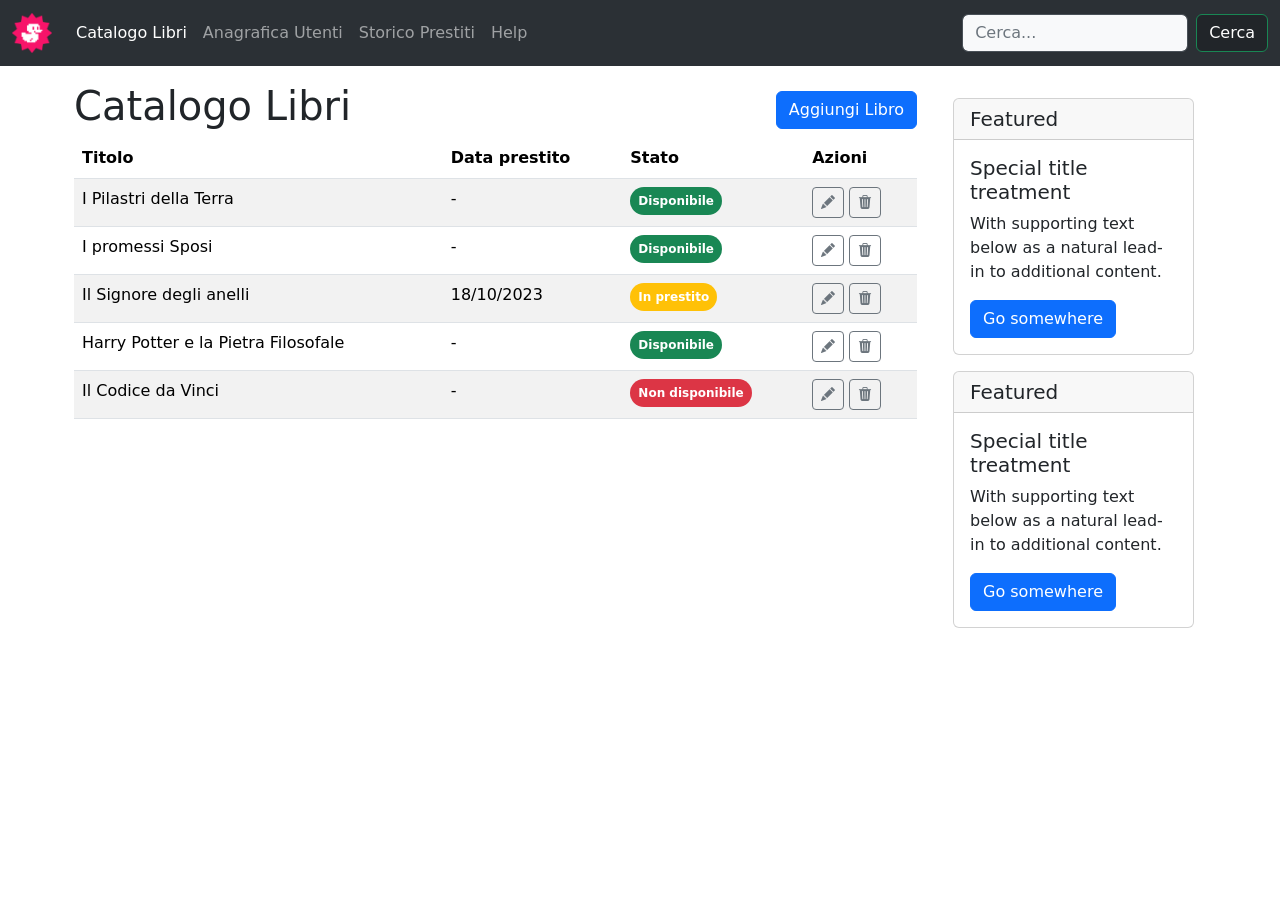
<file: index.html>
<!doctype html>
<html lang="en">
  <head>
    <meta charset="utf-8" />
    <meta name="viewport" content="width=device-width, initial-scale=1" />
    <title>Bootstrap dashboard</title>
    <!-- Bootstrap 5.3.8-->
    <link href="https://cdn.jsdelivr.net/npm/bootstrap@5.3.8/dist/css/bootstrap.min.css" rel="stylesheet" integrity="sha384-sRIl4kxILFvY47J16cr9ZwB07vP4J8+LH7qKQnuqkuIAvNWLzeN8tE5YBujZqJLB" crossorigin="anonymous" />
    <!-- Bootrsap Icons -->
    <link rel="stylesheet" href="https://cdn.jsdelivr.net/npm/bootstrap-icons@1.13.1/font/bootstrap-icons.min.css" />
    <!-- Custom CSS -->
    <link rel="stylesheet" href="style.css" />
  </head>

  <body>
    <nav class="navbar navbar-expand-lg bg-body-tertiary" data-bs-theme="dark">
      <div class="container-fluid">
        <a class="navbar-brand" href="index.html"><img src="./img/duck.png" alt="Duck logo" height="40" /></a>
        <button class="navbar-toggler" type="button" data-bs-toggle="collapse" data-bs-target="#navbarSupportedContent" aria-controls="navbarSupportedContent" aria-expanded="false" aria-label="Toggle navigation">
          <span class="navbar-toggler-icon"></span>
        </button>
        <div class="collapse navbar-collapse" id="navbarSupportedContent">
          <ul class="navbar-nav me-auto mb-2 mb-lg-0">
            <li class="nav-item">
              <a class="nav-link active" aria-current="page" href="#">Catalogo Libri</a>
            </li>
            <li class="nav-item">
              <a class="nav-link" href="#">Anagrafica Utenti</a>
            </li>
            <li class="nav-item">
              <a class="nav-link" href="#">Storico Prestiti</a>
            </li>
            <li class="nav-item">
              <a class="nav-link" href="#">Help</a>
            </li>
          </ul>
          <form class="d-flex" role="search">
            <input class="form-control me-2 bg-light text-dark" type="search" placeholder="Cerca..." aria-label="Search" />
            <button class="btn btn-outline-success text-bg-dark" type="submit">Cerca</button>
          </form>
        </div>
      </div>
    </nav>

    <!-- contenitore principale -->
    <div class="container p-4 p-md-2 p-lg-3">
      <div class="row gx-5">
        <div class="col-12 col-lg-9">
          <div class="row align-items-center">
            <div class="col ps-0">
              <h2 class="display-6">Catalogo Libri</h2>
            </div>
            <div class="col d-flex justify-content-end pe-0">
              <a type="button" class="btn btn-primary" href="./new-book.html">Aggiungi Libro</a>
            </div>
          </div>
          <div class="row">
            <table class="table table-striped table-hover">
              <thead>
                <tr>
                  <th scope="col">Titolo</th>
                  <th scope="col" class="d-none d-sm-table-cell">Data prestito</th>
                  <th scope="col">Stato</th>
                  <th scope="col">Azioni</th>
                </tr>
              </thead>
              <tbody>
                <tr>
                  <td>I Pilastri della Terra</td>
                  <td class="d-none d-sm-table-cell">-</td>
                  <td><span class="badge text-bg-success rounded-pill p-2">Disponibile</span></td>
                  <td>
                    <div role="group" aria-label="Azioni libro">
                      <button type="button" class="btn btn-outline-secondary btn-sm">
                        <i class="bi bi-pencil-fill"></i>
                      </button>
                      <button type="button" class="btn btn-outline-secondary btn-sm">
                        <i class="bi bi-trash3-fill"></i>
                      </button>
                    </div>
                  </td>
                </tr>
                <tr>
                  <td>I promessi Sposi</td>
                  <td class="d-none d-sm-table-cell">-</td>
                  <td><span class="badge text-bg-success rounded-pill p-2">Disponibile</span></td>
                  <td>
                    <div role="group" aria-label="Azioni libro">
                      <button type="button" class="btn btn-outline-secondary btn-sm">
                        <i class="bi bi-pencil-fill"></i>
                      </button>
                      <button type="button" class="btn btn-outline-secondary btn-sm">
                        <i class="bi bi-trash3-fill"></i>
                      </button>
                    </div>
                  </td>
                </tr>
                <tr>
                  <td>Il Signore degli anelli</td>
                  <td class="d-none d-sm-table-cell">18/10/2023</td>
                  <td><span class="badge text-white bg-warning rounded-pill p-2">In prestito</span></td>
                  <td>
                    <div role="group" aria-label="Azioni libro">
                      <button type="button" class="btn btn-outline-secondary btn-sm">
                        <i class="bi bi-pencil-fill"></i>
                      </button>
                      <button type="button" class="btn btn-outline-secondary btn-sm">
                        <i class="bi bi-trash3-fill"></i>
                      </button>
                    </div>
                  </td>
                </tr>
                <tr>
                  <td>Harry Potter e la Pietra Filosofale</td>
                  <td class="d-none d-sm-table-cell">-</td>
                  <td><span class="badge text-bg-success rounded-pill p-2">Disponibile</span></td>
                  <td>
                    <div role="group" aria-label="Azioni libro">
                      <button type="button" class="btn btn-outline-secondary btn-sm">
                        <i class="bi bi-pencil-fill"></i>
                      </button>
                      <button type="button" class="btn btn-outline-secondary btn-sm">
                        <i class="bi bi-trash3-fill"></i>
                      </button>
                    </div>
                  </td>
                </tr>
                <tr>
                  <td>Il Codice da Vinci</td>
                  <td class="d-none d-sm-table-cell">-</td>
                  <td><span class="badge text-bg-danger rounded-pill p-2">Non disponibile</span></td>
                  <td>
                    <div role="group" aria-label="Azioni libro">
                      <button type="button" class="btn btn-outline-secondary btn-sm">
                        <i class="bi bi-pencil-fill"></i>
                      </button>
                      <button type="button" class="btn btn-outline-secondary btn-sm">
                        <i class="bi bi-trash3-fill"></i>
                      </button>
                    </div>
                  </td>
                </tr>
              </tbody>
            </table>
          </div>
        </div>

        <div class="col-12 col-lg-3">
          <div class="row mt-3">
            <div class="col">
              <div class="card">
                <h5 class="card-header">Featured</h5>
                <div class="card-body">
                  <h5 class="card-title">Special title treatment</h5>
                  <p class="card-text">With supporting text below as a natural lead-in to additional content.</p>
                  <a href="#" class="btn btn-primary">Go somewhere</a>
                </div>
              </div>
            </div>
          </div>
          <div class="row mt-3">
            <div class="col">
              <div class="card">
                <h5 class="card-header">Featured</h5>
                <div class="card-body">
                  <h5 class="card-title">Special title treatment</h5>
                  <p class="card-text">With supporting text below as a natural lead-in to additional content.</p>
                  <a href="#" class="btn btn-primary">Go somewhere</a>
                </div>
              </div>
            </div>
          </div>
        </div>
      </div>
    </div>

    <script src="https://cdn.jsdelivr.net/npm/bootstrap@5.3.8/dist/js/bootstrap.bundle.min.js" integrity="sha384-FKyoEForCGlyvwx9Hj09JcYn3nv7wiPVlz7YYwJrWVcXK/BmnVDxM+D2scQbITxI" crossorigin="anonymous"></script>
  </body>
</html>
</file>
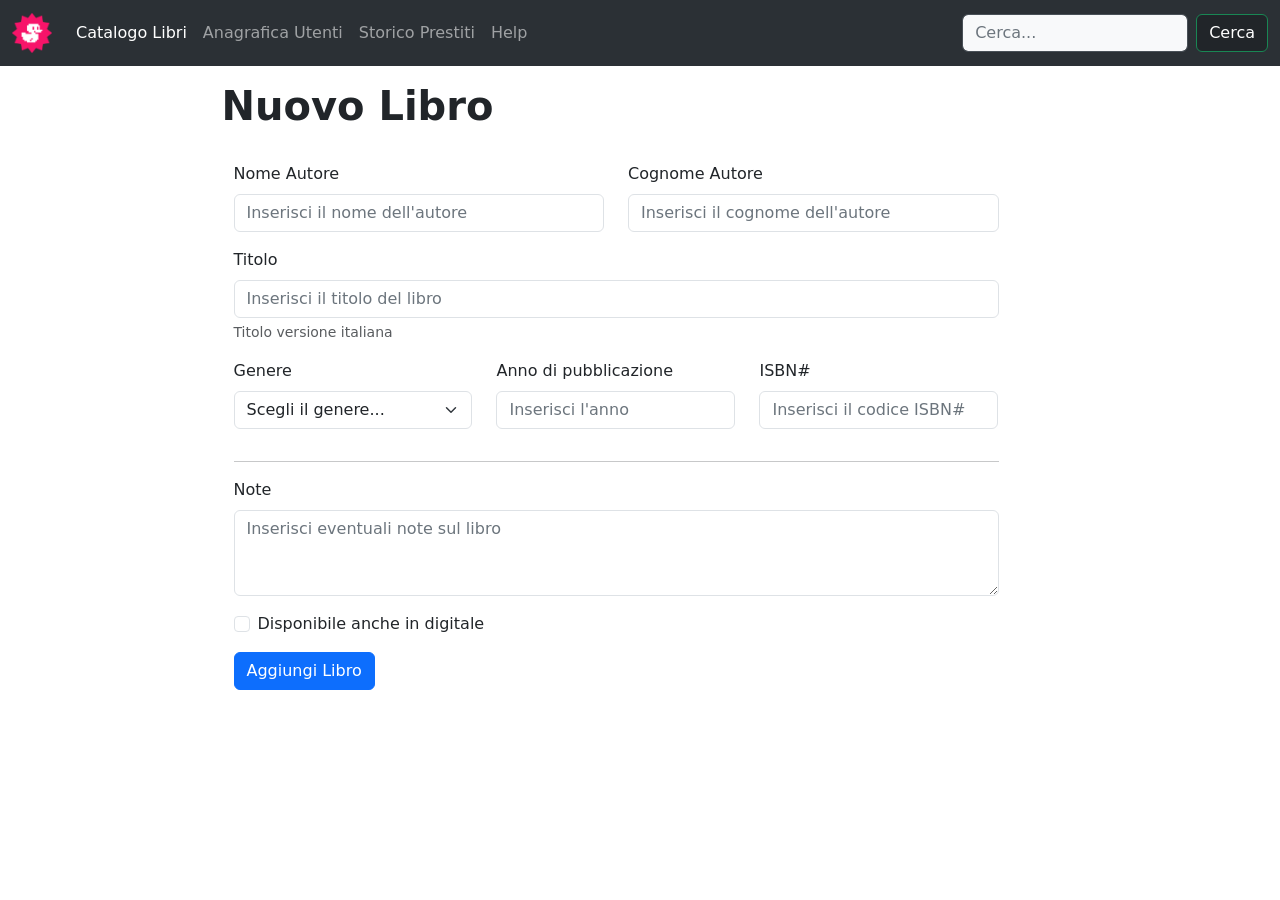
<file: new-book.html>
<!doctype html>
<html lang="en">
  <head>
    <meta charset="utf-8" />
    <meta name="viewport" content="width=device-width, initial-scale=1" />
    <title>New Book</title>
    <!-- Bootstrap 5.3.8-->
    <link href="https://cdn.jsdelivr.net/npm/bootstrap@5.3.8/dist/css/bootstrap.min.css" rel="stylesheet" integrity="sha384-sRIl4kxILFvY47J16cr9ZwB07vP4J8+LH7qKQnuqkuIAvNWLzeN8tE5YBujZqJLB" crossorigin="anonymous" />
    <!-- Bootrsap Icons -->
    <link rel="stylesheet" href="https://cdn.jsdelivr.net/npm/bootstrap-icons@1.13.1/font/bootstrap-icons.min.css" />
    <!-- Custom CSS -->
    <link rel="stylesheet" href="style.css" />
  </head>

  <body>
    <nav class="navbar navbar-expand-lg bg-body-tertiary" data-bs-theme="dark">
      <div class="container-fluid">
        <a class="navbar-brand" href="index.html"><img src="./img/duck.png" alt="Duck logo" height="40" /></a>
        <button class="navbar-toggler" type="button" data-bs-toggle="collapse" data-bs-target="#navbarSupportedContent" aria-controls="navbarSupportedContent" aria-expanded="false" aria-label="Toggle navigation">
          <span class="navbar-toggler-icon"></span>
        </button>
        <div class="collapse navbar-collapse" id="navbarSupportedContent">
          <ul class="navbar-nav me-auto mb-2 mb-lg-0">
            <li class="nav-item">
              <a class="nav-link active" aria-current="page" href="#">Catalogo Libri</a>
            </li>
            <li class="nav-item">
              <a class="nav-link" href="#">Anagrafica Utenti</a>
            </li>
            <li class="nav-item">
              <a class="nav-link" href="#">Storico Prestiti</a>
            </li>
            <li class="nav-item">
              <a class="nav-link" href="#">Help</a>
            </li>
          </ul>
          <form class="d-flex" role="search">
            <input class="form-control me-2 bg-light text-dark" type="search" placeholder="Cerca..." aria-label="Search" />
            <button class="btn btn-outline-success text-bg-dark" type="submit">Cerca</button>
          </form>
        </div>
      </div>
    </nav>

    <!-- contenitore principale -->
    <div class="container p-4 p-md-2 p-lg-3 mb-5">
      <div class="row">
        <div class="row gx-5">
          <div class="col-12 col-lg-9 mx-auto">
            <!-- Nuovo libro h2 -->
            <div class="row align-items-center">
              <div class="col ps-0 mb-4">
                <h2 class="display-6 fw-semibold">Nuovo Libro</h2>
              </div>
            </div>

            <form>
              <div class="row">
                <div class="col-6 mb-3">
                  <label for="nomeAutore" class="form-label">Nome Autore</label>
                  <input type="text" class="form-control" id="nomeAutore" placeholder="Inserisci il nome dell'autore" />
                </div>
                <div class="col-6 mb-3">
                  <label for="cognomeAutore" class="form-label">Cognome Autore</label>
                  <input type="text" class="form-control" id="cognomeAutore" placeholder="Inserisci il cognome dell'autore" />
                </div>
              </div>
              <div class="row">
                <div class="col-12 mb-3">
                  <label for="titoloLibro" class="form-label">Titolo</label>
                  <input type="text" class="form-control" id="titoloLibro" aria-describedby="titoloDescr" placeholder="Inserisci il titolo del libro" />
                  <div id="titoloDescr" class="form-text">Titolo versione italiana</div>
                </div>
              </div>
              <div class="row">
                <div class="col-12 col-lg-4 mb-3">
                  <label for="genere" class="form-label">Genere</label>
                  <select class="form-select" id="genere" aria-label="genere">
                    <option selected>Scegli il genere...</option>
                    <option value="fantasy">Fantasy</option>
                    <option value="scifi">Sci-fi</option>
                    <option value="giallo">Giallo</option>
                  </select>
                </div>
                <div class="col-12 col-lg-4 mb-3">
                  <label for="annoPubbl" class="form-label">Anno di pubblicazione</label>
                  <input type="number" class="form-control" id="annoPubbl" placeholder="Inserisci l'anno" />
                </div>
                <div class="col-12 col-lg-4 mb-3">
                  <label for="isbn" class="form-label">ISBN#</label>
                  <input type="text" class="form-control" id="isbn" placeholder="Inserisci il codice ISBN#" />
                </div>
              </div>
              <hr class="hr" />
              <div class="mb-3">
                <label for="note" class="form-label">Note</label>
                <textarea class="form-control" id="note" rows="3" placeholder="Inserisci eventuali note sul libro"></textarea>
              </div>
              <div class="mb-3 form-check">
                <input type="checkbox" class="form-check-input" id="ancheDigitale" />
                <label class="form-check-label" for="ancheDigitale">Disponibile anche in digitale</label>
              </div>
              <button type="submit" class="btn btn-primary">Aggiungi Libro</button>
            </form>
          </div>
        </div>
      </div>
    </div>
    <script src="https://cdn.jsdelivr.net/npm/bootstrap@5.3.8/dist/js/bootstrap.bundle.min.js" integrity="sha384-FKyoEForCGlyvwx9Hj09JcYn3nv7wiPVlz7YYwJrWVcXK/BmnVDxM+D2scQbITxI" crossorigin="anonymous"></script>
  </body>
</html>
</file>
<file: style.css>
/* .row div[class^="col"] {
  border: 1px solid red;
}

div[class^="row"] {
  border: 1px solid blue;
} */

.form-control::placeholder {
  color: #6c757d;
}
</file>
